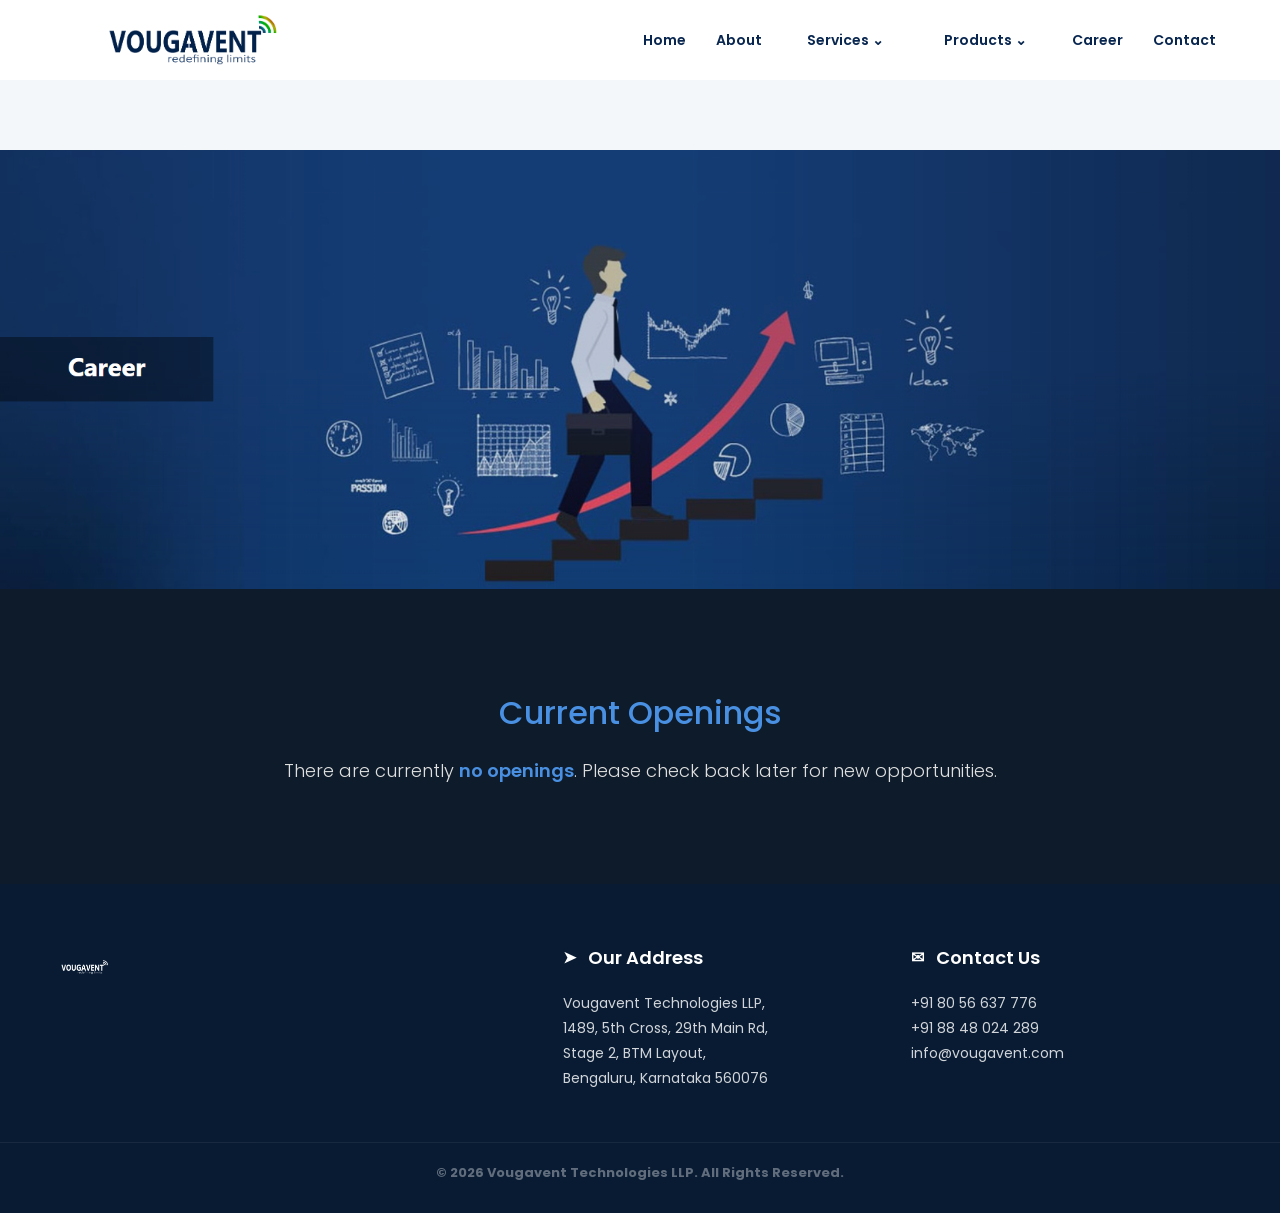
<file: career.html>
<!DOCTYPE html>
<html lang="en">
<head>
  <meta charset="UTF-8">
  <meta name="viewport" content="width=device-width, initial-scale=1.0">
  <title>About Us | Vougavent</title>
  <link href="https://fonts.googleapis.com/css2?family=Poppins:wght@300;400;600&display=swap" rel="stylesheet">
  <link rel="stylesheet" href="style.css">
</head>
<body>
<header class="navbar">
    <div class="logo">
      <a href="index.html">
        <img src="img/logof.png" alt="Vougavent Logo">
      </a>
    </div>

    <nav class="nav-links">
      <a href="index.html">Home</a>
      <a href="about.html">About</a> 
      
      <div class="services-dropdown">
        <a href="javascript:void(0)" class="nav-item">Services <span class="arrow-down">⌄</span></a>
        
        <div class="mega-menu">
            <div class="mega-grid">
                <div class="mega-col">
                    <h4>EMI-EMC Consulting</h4>
                    <ul>
                        <li><span>EMI-EMC Pre Compliance Testing</span></li>
                        <li><span>EMI-EMC Failure Analysis</span></li>
                        <li><span>Electro Static Discharge Analysis</span></li>
                        <li><span>Simulation</span></li>
                    </ul>
                </div>
                
                <div class="mega-col">
                    <h4>Antenna And RF Design</h4>
                    <ul>
                        <li><span>RF Based Product Development</span></li>
                        <li><span>Wireless Range Improvement</span></li>
                        <li><span>Antenna Design</span></li>
                        <li><span>RF Test Systems</span></li>
                    </ul>
                </div>

                <div class="mega-col">
                    <h4>IOT</h4>
                    <ul>
                        <li><span>LoRaWAN Solutions</span></li>
                        <li><span>Low Power Sensor Nodes</span></li>
                        <li><span>Cloud Integration</span></li>
                    </ul>
                </div>
            </div>
        </div>
      </div>

    <div class="products-dropdown">
    <a href="javascript:void(0)" class="nav-item">Products <span class="arrow-down">⌄</span></a>
    
    <div class="mega-menu product-menu">
        <div class="mega-grid">
            <div class="mega-col">
                <h4>EMI-EMC Pre Compliance</h4>
                <ul>
                    <li><span>QESD-15A</span></li>
                    <li><span>EMI Near Field Probe</span></li>
                    <li><span>GTEM Cell</span></li>
                    <li><span>RF Power Amplifier</span></li>
                </ul>
            </div>
            
            <div class="mega-col">
                <h4>IOT Solutions</h4>
                <ul>
                    <li><span>IoT Gateway (GW1000)</span></li>
                    <li><span>LoRa Based Multi-Function IOT DK</span></li>
                </ul>
            </div>

            <div class="mega-col">
                <h4>Industrial Automation</h4>
                <ul>
                    <li><span>WiFi To RS485 Module</span></li>
                    <li><span>Precision GPS Receiver</span></li>
                    <li><span>IMX 8M SOM</span></li>
                    <li><span>Industrial Display</span></li>
                </ul>
            </div>
        </div>
    </div>
</div>
      <a href="career.html">Career</a>
      <a href="contact.html">Contact</a>
    </nav>
</header>
<body>

    <section class="career-hero">
        <img src="img/career1.png" alt="Career at Vougavent">
    </section>

    <section class="openings-section">
        <div class="container">
            <h2 class="openings-title">Current Openings</h2>
            <p class="openings-text">There are currently <span class="highlight">no openings</span>. Please check back later for new opportunities.</p>
        </div>
    </section>
    <footer class="main-footer">
    <div class="footer-container">
       <div class="footer-col">
         <img src="img/logoo.png" class="footer-logo" alt="Vougavent Logo">
       </div>
       <div class="footer-col">
         <div class="footer-heading">
           <span class="icon">➤</span> 
           <h4>Our Address</h4>
         </div>
         <p>Vougavent Technologies LLP,<br>
            1489, 5th Cross, 29th Main Rd,<br>
            Stage 2, BTM Layout,<br>
            Bengaluru, Karnataka 560076</p>
       </div>
       <div class="footer-col">
         <div class="footer-heading">
           <span class="icon">✉</span> 
           <h4>Contact Us</h4>
         </div>
         <p>+91 80 56 637 776<br>
            +91 88 48 024 289<br>
            info@vougavent.com</p>
       </div>
    </div>
    <div class="footer-bottom">
      <p>&copy; 2026 Vougavent Technologies LLP. All Rights Reserved.</p>
    </div>
  </footer>

    </body>
</html>
</file>
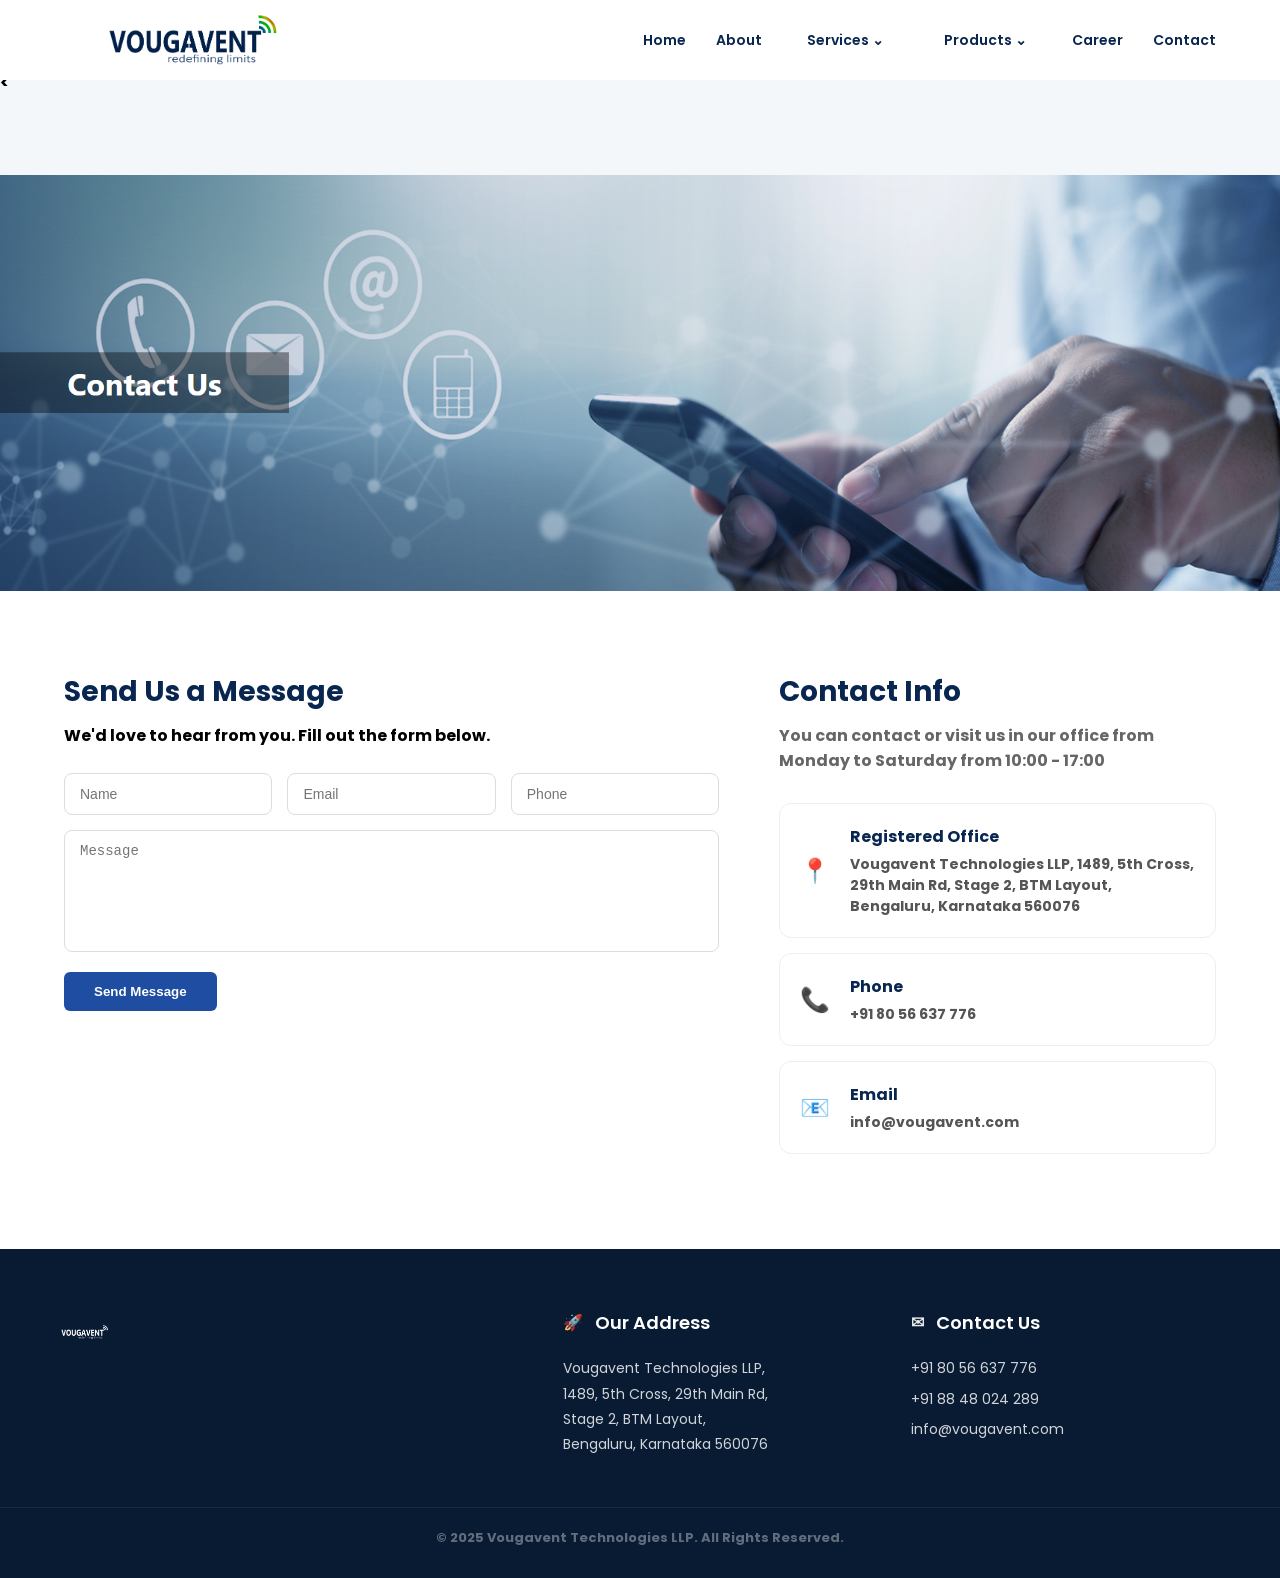
<file: contact.html>
<<!DOCTYPE html>
<html lang="en">
<head>
  <meta charset="UTF-8">
  <meta name="viewport" content="width=device-width, initial-scale=1.0">
  <title>Contact Us | Vougavent</title>
  <link href="https://fonts.googleapis.com/css2?family=Poppins:wght@300;400;600&display=swap" rel="stylesheet">
  <link rel="stylesheet" href="style.css">
</head>
<body>

  <header class="navbar">
    <div class="logo">
      <a href="index.html">
        <img src="img/logof.png" alt="Vougavent Logo">
      </a>
    </div>

    <nav class="nav-links">
      <a href="index.html">Home</a>
      <a href="about.html">About</a> 
      
      <div class="services-dropdown">
        <a href="javascript:void(0)" class="nav-item">Services <span class="arrow-down">⌄</span></a>
        <div class="mega-menu">
            <div class="mega-grid">
                <div class="mega-col">
                    <h4>EMI-EMC Consulting</h4>
                    <ul>
                        <li><span>EMI-EMC Pre Compliance Testing</span></li>
                        <li><span>EMI-EMC Failure Analysis</span></li>
                        <li><span>Electro Static Discharge Analysis</span></li>
                        <li><span>Simulation</span></li>
                    </ul>
                </div>
                <div class="mega-col">
                    <h4>Antenna And RF Design</h4>
                    <ul>
                        <li><span>RF Based Product Development</span></li>
                        <li><span>Wireless Range Improvement</span></li>
                        <li><span>Antenna Design</span></li>
                        <li><span>RF Test Systems</span></li>
                    </ul>
                </div>
                <div class="mega-col">
                    <h4>IOT</h4>
                    <ul>
                        <li><span>LoRaWAN Solutions</span></li>
                        <li><span>Low Power Sensor Nodes</span></li>
                        <li><span>Cloud Integration</span></li>
                    </ul>
                </div>
            </div>
        </div>
      </div>

      <div class="products-dropdown">
        <a href="javascript:void(0)" class="nav-item">Products <span class="arrow-down">⌄</span></a>
        <div class="mega-menu product-menu">
            <div class="mega-grid">
                <div class="mega-col">
                    <h4>EMI-EMC Pre Compliance</h4>
                    <ul>
                        <li><span>QESD-15A</span></li>
                        <li><span>EMI Near Field Probe</span></li>
                        <li><span>GTEM Cell</span></li>
                        <li><span>RF Power Amplifier</span></li>
                    </ul>
                </div>
                <div class="mega-col">
                    <h4>IOT Solutions</h4>
                    <ul>
                        <li><span>IoT Gateway (GW1000)</span></li>
                        <li><span>LoRa Based Multi-Function IOT DK</span></li>
                    </ul>
                </div>
                <div class="mega-col">
                    <h4>Industrial Automation</h4>
                    <ul>
                        <li><span>WiFi To RS485 Module</span></li>
                        <li><span>Precision GPS Receiver</span></li>
                        <li><span>IMX 8M SOM</span></li>
                        <li><span>Industrial Display</span></li>
                    </ul>
                </div>
            </div>
        </div>
      </div>

      <a href="career.html">Career</a>
      <a href="contact.html" class="active-link">Contact</a>
    </nav>
  </header>

  <main>
    <section class="contact-hero">
        <img src="img/contact1.png" alt="Contact Vougavent">
    </section>

    <section class="contact-container">
    <div class="contact-wrapper">
        
        <div class="contact-form-side">
            <h2>Send Us a Message</h2>
            <p>We'd love to hear from you. Fill out the form below.</p>
            
            <form action="#" class="message-form">
                <div class="input-row">
                    <input type="text" placeholder="Name" required>
                    <input type="email" placeholder="Email" required>
                    <input type="tel" placeholder="Phone" required>
                </div>
                <textarea placeholder="Message" rows="6"></textarea>
                <button type="submit" class="send-btn">Send Message</button>
            </form>
        </div>

        <div class="contact-info-side">
            <h2>Contact Info</h2>
            <p class="office-hours">You can contact or visit us in our office from Monday to Saturday from 10:00 - 17:00</p>
            
            <div class="info-card">
                <div class="info-icon">📍</div>
                <div class="info-text">
                    <strong>Registered Office</strong>
                    <p>Vougavent Technologies LLP, 1489, 5th Cross, 29th Main Rd, Stage 2, BTM Layout, Bengaluru, Karnataka 560076</p>
                </div>
            </div>

            <div class="info-card">
                <div class="info-icon">📞</div>
                <div class="info-text">
                    <strong>Phone</strong>
                    <p>+91 80 56 637 776</p>
                </div>
            </div>

            <div class="info-card">
                <div class="info-icon">📧</div>
                <div class="info-text">
                    <strong>Email</strong>
                    <p>info@vougavent.com</p>
                </div>
            </div>
        </div>

    </div>
</section>
  </main>

 <footer class="main-footer">
    <div class="container footer-container">
        <div class="footer-col logo-col">
            <img src="img/logoo.png" alt="Vougavent Logo" class="footer-logo">
        </div>

        <div class="footer-col">
            <div class="footer-heading">
                <span class="footer-icon">🚀</span> <h4>Our Address</h4>
            </div>
            <p>Vougavent Technologies LLP,<br>
               1489, 5th Cross, 29th Main Rd,<br>
               Stage 2, BTM Layout,<br>
               Bengaluru, Karnataka 560076</p>
        </div>

        <div class="footer-col">
            <div class="footer-heading">
                <span class="footer-icon">✉</span> <h4>Contact Us</h4>
            </div>
            <div class="contact-info">
                <p>+91 80 56 637 776</p>
                <p>+91 88 48 024 289</p>
                <p>info@vougavent.com</p>
            </div>
        </div>
    </div>

    <div class="footer-bottom">
        <p>© 2025 Vougavent Technologies LLP. All Rights Reserved.</p>
    </div>
</footer>

</body>
</html>
</file>
<file: style.css>
/* --- BASE RESET & FONTS --- */
* {
  margin: 0;
  padding: 0;
  box-sizing: border-box;
}

body {
  font-family: 'Poppins', sans-serif;
  font-weight: bold;
  padding-top: 70px; /* Offsets the fixed navbar height */
  overflow-x: hidden;
  background-color: #f4f7f9;
}

/* --- NAVIGATION --- */

.navbar {
    position: fixed;
    top: 0;
    left: 0;
    width: 100%;
    height: 80px; /* Match the 'top: 80px' in your mega-menu CSS */
    background-color: #ffffff;
    z-index: 10000; /* Keep this very high */
    display: flex;
    justify-content: space-between;
    align-items: center;
    padding: 0 5%;
    
    /* REMOVE any 'overflow: hidden' if you have it here */
}
.logo img {
  height: 50px !important; /* This fits comfortably inside the 80px bar */
  width: auto !important;
  display: block;
  object-fit: contain;
}

.tagline {
  font-size: 9px !important; /* Slightly bigger so it's actually readable */
  margin-top: 2px !important;
  line-height: 1;
  color: #08264f;
}

.nav-links {
    display: flex;
    gap: 30px;
    align-items: center;
    /* --- CRITICAL FIX --- */
    position: static; 
}

.nav-links a {
  text-decoration: none;
  color: #08264f;
  font-size: 14px;
  font-weight: 600;
  transition: color 0.3s;
}

.nav-links a:hover, .active-link {
  color: #1e4da1;
}
.nav-item {
    padding: 30px 15px; /* Creates the invisible bridge */
    display: inline-block;
    text-decoration: none;
    color: #08264f;
    font-weight: 600;
    font-size: 14px;
    transition: color 0.3s;
}

/* Ensure the dropdown container doesn't have a gap */
.services-dropdown {
    position: relative;
    display: flex;
    align-items: center;
    height: 100%; /* Matches the navbar height */
}

/* --- HOME SLIDER (index.html) --- */
.slider {
  position: relative;
  width: 100%;
  height: calc(100vh - 70px);
}

.slider img {
  width: 100%;
  height: 100%;
  object-fit: cover;
  display: block;
}

.slider-text {
  position: absolute;
  bottom: 40px;
  left: 60px;
  color: white;
  animation: slideUp 1s ease-out;
}

@keyframes slideUp {
  0% { transform: translateY(100px); opacity: 0; }
  100% { transform: translateY(0); opacity: 1; }
}

/* --- HOME SERVICES SECTION (The Blue Section) --- */
.blue-editorial-section {
  background-color: #1e4da1; /* Deep Corporate Blue */
  padding: 80px 8%;
  text-align: center;
}

.about-text {
  color: white;
  font-size: 1.6rem;
  line-height: 1.4;
  margin-bottom: 60px;
  max-width: 1000px;
  margin-left: auto;
  margin-right: auto;
}

.services-grid {
  display: grid;
  grid-template-columns: repeat(auto-fit, minmax(320px, 1fr));
  gap: 30px;
  max-width: 1300px;
  margin: 0 auto;
}

.service-card {
  background: white;
  border-radius: 20px;
  padding: 45px 35px;
  text-align: left;
  display: flex;
  flex-direction: column;
  justify-content: space-between;
  min-height: 580px;
  box-shadow: 0 15px 40px rgba(0,0,0,0.2);
  transition: transform 0.4s ease, box-shadow 0.4s ease;
}

.service-card:hover {
  transform: translateY(-15px);
  box-shadow: 0 25px 50px rgba(0, 0, 0, 0.3);
}

.service-card h2 { 
  color: #08264f; 
  font-size: 1.8rem; 
  margin-bottom: 20px; 
  font-weight: 700;
}

.service-card p {
  color: #444;
  font-size: 0.95rem;
  line-height: 1.7;
  font-weight: normal;
  margin-bottom: 25px;
}

.view-services {
  color: #08264f;
  text-decoration: none;
  font-weight: 700;
  font-size: 0.9rem;
  display: block;
  margin-bottom: 30px;
}

.view-services .arrow-down {
  font-size: 1.2rem;
  margin-left: 5px;
}

.blue-footer-btn {
  background: #4a90e2; /* Lighter Action Blue */
  color: white;
  border: none;
  border-radius: 8px;
  padding: 18px;
  font-weight: 600;
  width: 100%;
  cursor: pointer;
  transition: background 0.3s ease;
}

.blue-footer-btn:hover {
  background: #357abd;
}

/* --- ABOUT PAGE SPECIFIC --- */
.about-hero img { width: 100%; display: block; }

.about-grid { display: flex; gap: 30px; padding: 60px 8%; flex-wrap: wrap; }

.card { 
  background: white; 
  padding: 40px; 
  border-radius: 20px; 
  flex: 1; 
  min-width: 400px; 
  box-shadow: 0 10px 30px rgba(0,0,0,0.05); 
  border-top: 8px solid #08264f; 
}

.timeline { display: flex; justify-content: space-around; margin-top: 30px; position: relative;}
.milestone { text-align: center; z-index: 2;}
.milestone img { width: 65px; height: 65px; border-radius: 50%; border: 3px solid #4183d7; object-fit: cover; background: white;}
.milestone span { display: block; font-weight: bold; margin-bottom: 8px; color: #08264f; }

/* Philosophy Card */
.philosophy-section { padding: 40px 8%; }
.philosophy-container {
  max-width: 1200px;
  margin: 0 auto;
  background: white;
  padding: 50px;
  border-radius: 20px;
  box-shadow: 0 10px 30px rgba(0,0,0,0.1);
  display: flex;
  gap: 50px;
  align-items: center;
  flex-wrap: wrap;
}

.philosophy-image { flex: 1; min-width: 300px; }
.philosophy-image img { width: 100%; border-radius: 15px; }
.philosophy-text { flex: 1.2; min-width: 300px; }
.philosophy-text h2 { color: #08264f; margin-bottom: 20px; font-size: 32px; }
.philosophy-text p { font-weight: normal; margin-bottom: 20px; color: #555; }

/* Industries in Focus */
.industries-section { padding: 60px 8%; background: #fff; text-align: center; }
.section-title { color: #08264f; font-size: 32px; margin-bottom: 10px; }
.underline { width: 50px; height: 4px; background: #007bff; margin: 0 auto 40px; }

.industries-grid { display: grid; grid-template-columns: repeat(auto-fit, minmax(260px, 1fr)); gap: 25px; }
.industry-card { 
  background: white; 
  padding: 30px; 
  border-radius: 20px; 
  border: 1px solid #f0f0f0; 
  box-shadow: 0 5px 20px rgba(0,0,0,0.03); 
  text-align: left; 
  transition: transform 0.3s ease;
}
.industry-card:hover { transform: translateY(-10px); }

.industry-img-box { 
  background: #f8f9fa; 
  border-radius: 12px; 
  height: 160px; 
  display: flex; 
  align-items: center; 
  justify-content: center; 
  margin-bottom: 25px; 
  padding: 15px;
}
.industry-img-box img { max-width: 100%; max-height: 100%; object-fit: contain; }

/* --- OUR VALUES SECTION --- */
.values-section {
    padding: 80px 0;
    background-color: #f4f7f9;
    text-align: center;
}

.values-grid {
    display: grid;
    /* Forces 3 equal columns */
    grid-template-columns: repeat(3, 1fr); 
    gap: 30px;
    margin-top: 50px;
}

.value-card {
    background: #ffffff;
    padding: 40px 30px;
    border-radius: 20px;
    text-align: left;
    box-shadow: 0 4px 20px rgba(0, 0, 0, 0.05);
    display: flex;
    flex-direction: column;
    min-height: 280px; /* Keeps all cards same height */
    transition: transform 0.3s ease;
}

.value-card:hover {
    transform: translateY(-10px);
}

/* The light blue icon box */
.value-icon-box {
    width: 50px;
    height: 50px;
    background-color: #f0f7ff; /* Very light blue */
    border-radius: 12px;
    display: flex;
    align-items: center;
    justify-content: center;
    margin-bottom: 25px;
}

.value-icon-box span {
    color: #08264f; /* Navy icon color */
    font-size: 24px;
}

.value-card h3 {
    color: #08264f;
    font-size: 20px;
    margin-bottom: 15px;
    font-weight: 700;
}

.value-card p {
    color: #555;
    font-size: 14px;
    line-height: 1.6;
    font-weight: 400;
}

/* --- MOBILE RESPONSIVENESS --- */
@media (max-width: 992px) {
    .values-grid {
        grid-template-columns: repeat(2, 1fr); /* 2 columns on tablets */
    }
}

@media (max-width: 768px) {
    .values-grid {
        grid-template-columns: 1fr; /* 1 column on phones */
    }
}

/* --- FOOTER --- */
.main-footer {
  background-color: #08264f;
  color: #ffffff;
  padding: 80px 5% 40px 5%;
}

.footer-container {
  max-width: 1200px;
  margin: 0 auto;
  display: grid;
  grid-template-columns: 1.5fr 1fr 1fr;
  gap: 40px;
}

.footer-logo { height: 10rem; width: auto; filter: brightness(0) invert(1); }
.footer-heading { display: flex; align-items: center; gap: 10px; margin-bottom: 20px; }
.footer-col p { font-size: 0.9rem; line-height: 1.8; opacity: 0.9; font-weight: 300; }

.footer-bottom {
  margin-top: 60px;
  padding-top: 20px;
  text-align: center;
  border-top: 1px solid rgba(255, 255, 255, 0.1);
  font-size: 0.8rem;
  opacity: 0.6;
}/* --- MAIN FOOTER --- */
.main-footer {
    background-color: #081b33; /* The exact dark navy from your image */
    color: #ffffff;
    padding: 60px 0 30px;
    font-family: 'Poppins', sans-serif;
}

.footer-container {
    max-width: 1200px;
    margin: 0 auto;
    display: grid;
    grid-template-columns: 1.5fr 1fr 1fr; /* Adjusts column widths */
    gap: 40px;
    padding: 0 20px;
    align-items: flex-start;
}

/* Footer Logo Styling */
.footer-logo {
    height: 50px; /* Matched to the proportions in your image */
    width: auto;
    filter: brightness(0) invert(1); /* Ensures logo is white */
}

/* Heading with Icon */
.footer-heading {
    display: flex;
    align-items: center;
    gap: 12px;
    margin-bottom: 20px;
}

.footer-heading h4 {
    font-size: 18px;
    font-weight: 600;
    margin: 0;
}

.footer-icon {
    font-size: 16px;
    opacity: 0.9;
}

/* Content Text */
.footer-col p {
    font-size: 14px;
    line-height: 1.8;
    color: rgba(255, 255, 255, 0.9);
    font-weight: 400;
}

.contact-info p {
    margin-bottom: 5px;
}

/* Bottom Bar */
.footer-bottom {
    margin-top: 50px;
    padding-top: 20px;
    text-align: center;
    border-top: 1px solid rgba(255, 255, 255, 0.1);
}

.footer-bottom p {
    font-size: 13px;
    color: rgba(255, 255, 255, 0.6);
}

/* Responsive Fix */
@media (max-width: 768px) {
    .footer-container {
        grid-template-columns: 1fr;
        text-align: center;
        gap: 30px;
    }
    .footer-heading {
        justify-content: center;
    }
}

/* --- RESPONSIVENESS --- */
@media (max-width: 992px) {
  .about-grid { padding: 40px 5%; }
  .card { min-width: 100%; }
}

@media (max-width: 768px) {
  .footer-container { grid-template-columns: 1fr; text-align: center; }
  .philosophy-container { flex-direction: column; padding: 30px; }
}

/* --- SERVICES TOGGLE STYLING --- */
.extra-services {
    margin-top: 15px;
    margin-bottom: 15px;
    border-top: 1px solid #eee;
    padding-top: 10px;
    /* Smooth fade in animation */
    animation: fadeInService 0.4s ease;
}

.bullet-list {
    list-style-type: disc;
    padding-left: 20px;
    margin: 10px 0;
    text-align: left;
}

.bullet-list li {
    font-size: 14px;
    color: #444;
    margin-bottom: 8px;
    font-weight: 400; /* Regular weight for list items */
}

/* Logic for the arrow rotation */
.view-services .arrow-down {
    transition: transform 0.3s ease;
    display: inline-block;
}

@keyframes fadeInService {
    from { 
        opacity: 0; 
        transform: translateY(-10px); 
    }
    to { 
        opacity: 1; 
        transform: translateY(0); 
    }
}

/* --- GLOBAL PARTNER SECTION --- */
.partner-section {
    padding: 80px 0;
    text-align: center;
    background-color: #fff;
}

.partner-section h2 {
    color: #1e4da1;
    font-size: 32px;
    max-width: 800px;
    margin: 0 auto 25px;
}

.partner-section p {
    color: #555;
    max-width: 900px;
    margin: 0 auto 30px;
    line-height: 1.8;
    font-weight: 400;
}

.read-more-btn {
    background: #1e4da1;
    color: white;
    padding: 12px 40px;
    border: none;
    border-radius: 8px;
    font-weight: 600;
    cursor: pointer;
    transition: 0.3s;
}

/* --- PRODUCTS SECTION --- */
.blue-header-bar {
    background-color: #1e4da1;
    color: white;
    padding: 40px 0;
    text-align: center;
}

.blue-header-bar h3 { font-size: 24px; margin-bottom: 5px; }
.blue-header-bar p { font-size: 14px; opacity: 0.9; }

.products-section {
    padding-bottom: 80px;
    background-color: #fff;
    text-align: center;
}

.products-section .section-title {
    margin: 60px 0 40px;
    color: #1e4da1;
    font-size: 32px;
}

.products-grid {
    display: grid;
    grid-template-columns: repeat(auto-fit, minmax(300px, 1fr));
    gap: 30px;
}

.product-card {
    background-color: #f0f7ff; /* Very light blue background for the box */
    border-radius: 20px;
    padding: 30px;
    display: flex;
    flex-direction: column;
    align-items: center;
    justify-content: space-between;
    min-height: 450px;
    transition: 0.3s;
}

.product-card:hover {
    box-shadow: 0 10px 25px rgba(0,0,0,0.1);
}

.product-img-box {
    width: 100%;
    height: 250px;
    display: flex;
    align-items: center;
    justify-content: center;
}

.product-img-box img {
    max-width: 100%;
    max-height: 100%;
    object-fit: contain;
}

.product-card h4 {
    color: #08264f;
    margin: 20px 0;
    font-size: 18px;
}

.know-more-btn {
    background: #1e4da1;
    color: white;
    padding: 10px 30px;
    border: none;
    border-radius: 20px; /* Rounded pill shape */
    font-weight: 600;
    font-size: 12px;
    cursor: pointer;
}

/* --- REDEFINE BANNER (Centered & Left-Aligned Text) --- */
.redefine-banner {
    background-color: #1e4da1;
    color: white;
    padding: 80px 0;
}

.redefine-content {
    max-width: 900px; /* Limits width to match your 1st image */
    margin: 0 auto;   /* Centers the block itself */
    text-align: left; /* Keeps text inside aligned to the left */
}

.redefine-content h2 { font-size: 32px; margin-bottom: 10px; }
.redefine-content h3 { font-size: 22px; margin-bottom: 20px; font-weight: 600; }
.redefine-content p { line-height: 1.8; opacity: 0.9; font-weight: 400; }

/* --- STANDOUT SOLUTIONS (Curved Square Box) --- */
.standout-outer-wrapper {
    padding: 60px 0;
    background-color: #f0f4f8; /* Light grey background for the whole section */
}

.standout-inner-box {
    background: white;
    padding: 60px;
    border-radius: 30px; /* The "Curved Edge" from your request */
    box-shadow: 0 20px 60px rgba(0,0,0,0.05);
    display: flex;
    gap: 50px;
    align-items: center;
    border: 1px solid #eef2f6;
}

.standout-left {
    flex: 1;
}

.standout-left h2 {
    color: #08264f;
    font-size: 38px;
    line-height: 1.2;
    margin-bottom: 30px;
}

.standout-right {
    flex: 1.5;
    display: flex;
    flex-direction: column;
    gap: 25px;
}

/* Feature Cards inside the box */
.standout-card {
    background: #ffffff;
    padding: 30px;
    border-radius: 20px;
    border: 1px solid #f1f5f9;
    box-shadow: 0 4px 15px rgba(0,0,0,0.02);
}

.card-header {
    display: flex;
    align-items: center;
    gap: 15px;
    margin-bottom: 12px;
}

.feature-icon {
    font-size: 22px;
    color: #1e4da1;
    background: #f0f7ff;
    width: 45px;
    height: 45px;
    display: flex;
    align-items: center;
    justify-content: center;
    border-radius: 10px;
}

/* Responsive Fix */
@media (max-width: 992px) {
    .standout-inner-box {
        flex-direction: column;
        padding: 40px 20px;
        text-align: center;
    }
    .card-header { justify-content: center; }
}

/* --- SERVICES PAGE SPECIFIC --- */
.services-page-content {
    padding: 80px 0;
    background-color: #ffffff;
}

.service-detail-row {
    display: flex;
    align-items: center;
    gap: 60px;
    margin-bottom: 100px;
}

/* Flips the layout for every other row */
.service-detail-row.reverse {
    flex-direction: row-reverse;
}

.service-image {
    flex: 1;
}

.service-image img {
    width: 100%;
    border-radius: 20px;
    box-shadow: 0 10px 30px rgba(0,0,0,0.1);
}

.service-text {
    flex: 1.2;
}

.service-text h3 {
    color: #08264f;
    font-size: 28px;
    margin-bottom: 20px;
}

.service-text p {
    color: #555;
    line-height: 1.8;
    margin-bottom: 25px;
    font-weight: 400;
}

/* Mobile Fix */
@media (max-width: 768px) {
    .service-detail-row, .service-detail-row.reverse {
        flex-direction: column;
        text-align: center;
        gap: 30px;
    }
}

/* --- SERVICES MEGA MENU ANIMATION --- */

/* 1. The Container for the Link + Menu */
.services-dropdown {
    position: static; /* Allows the menu to be full-width of the navbar */
}

/* 2. The Sliding Menu Box */
.mega-menu {
    display: none;
    position: absolute;
    top: 100%; /* Snaps to the bottom of the .nav-item padding */
    left: 0;
    width: 100vw;
    background-color: #ffffff;
    box-shadow: 0 15px 30px rgba(0,0,0,0.1);
    border-top: 1px solid #f0f0f0;
    
    /* Animation settings */
    opacity: 0;
    visibility: hidden;
    transform: translateY(-10px);
    transition: all 0.3s ease-in-out;
    z-index: 99999;
}

/* This keeps it open while the mouse is over the menu itself */
.services-dropdown:hover .mega-menu {
    display: block;
    opacity: 1;
    visibility: visible;
    transform: translateY(0);
}

/* 4. Grid Layout inside the Menu */
/* --- UPDATED MEGA GRID (NON-CLICKABLE) --- */

.mega-grid {
    display: grid;
    grid-template-columns: repeat(3, 1fr); /* 3 columns for EMI, RF, and IOT */
    gap: 40px;
    max-width: 1200px;
    margin: 0 auto;
    padding: 0 20px;
    /* This ensures the grid itself doesn't trigger a 'click' hand cursor */
    cursor: default; 
}

.mega-col h4 {
    color: #08264f;
    font-size: 16px;
    margin-bottom: 20px;
    font-weight: 700;
    text-transform: uppercase;
    border-bottom: 2px solid #1e4da1;
    display: inline-block;
    padding-bottom: 5px;
    cursor: default;
}

.mega-col ul {
    list-style: none;
    padding: 0;
}

/* Updated to target the span tags inside your new HTML */
.mega-col li span {
    font-size: 14px;
    color: #555;
    margin-bottom: 12px;
    display: block;
    padding: 5px 0;
    
    /* --- THE "DEAD LINK" FIX --- */
    cursor: default;      /* No hand icon */
    pointer-events: none; /* User cannot click or interact */
    
    font-weight: 400;
    transition: none;     /* No color change needed */
}

/* Removes any hover effects since the links are now informational only */
.mega-col li:hover span {
    color: #555;
    text-decoration: none;
}

/* Arrow rotation on hover */
.services-dropdown:hover .arrow-down {
    transform: rotate(180deg);
    display: inline-block;
    transition: 0.3s;
}

/* --- PRODUCTS DROPDOWN LOGIC --- */

/* 1. The Container - Changed to static to allow full-width */
.products-dropdown {
    position: static; 
    display: flex;
    align-items: center;
    height: 100%;
}

/* 2. The Mega Menu Box */
.product-menu {
    display: none;
    position: absolute;
    top: 80px; /* Adjust to match your navbar height */
    left: 0;
    width: 100vw; /* Forces it to be the width of the screen */
    
    background-color: #ffffff;
    box-shadow: 0 15px 30px rgba(0,0,0,0.15);
    border-top: 1px solid #f0f0f0;
    padding: 40px 0;
    
    /* Animation Logic */
    opacity: 0;
    visibility: hidden;
    transform: translateY(-15px);
    transition: all 0.4s cubic-bezier(0.165, 0.84, 0.44, 1);
    z-index: 10000;
}

/* 3. The Hover Trigger */
.products-dropdown:hover .product-menu {
    display: block;
    opacity: 1;
    visibility: visible;
    transform: translateY(0);
}

/* 4. Ensure the Content Grid inside stays centered */
.product-menu .mega-grid {
    display: grid;
    grid-template-columns: repeat(3, 1fr);
    gap: 40px;
    max-width: 1200px; /* This keeps text aligned with the rest of your site */
    margin: 0 auto;
    padding: 0 5%;
}

/* 5. Rotation for the Products arrow */
.products-dropdown:hover .arrow-down {
    transform: rotate(180deg);
    display: inline-block;
    transition: 0.3s;
}

/* --- CAREER PAGE STYLING --- */

.career-hero {
    width: 100%;
    margin-top: 80px; /* Offset for the fixed navbar */
    background-color: #08264f; /* Matches the dark blue in your image */
}

.career-hero img {
    width: 100%;
    height: auto;
    display: block;
}

.openings-section {
    padding: 100px 0;
    background-color: #0d1b2a; /* Matches the dark navy footer area */
    text-align: center;
    color: #ffffff;
}

.openings-title {
    font-size: 32px;
    color: #4a90e2; /* Light blue accent */
    margin-bottom: 20px;
    font-weight: 500;
}

.openings-text {
    font-size: 18px;
    color: #e0e0e0;
    font-weight: 300;
}

.openings-text .highlight {
    color: #4a90e2;
    font-weight: 600;
}

/* --- CONTACT PAGE STYLING --- */

.contact-hero {
    width: 100%;
    margin-top: 80px; /* Offset for navbar */
}

.contact-hero img {
    width: 100%;
    height: auto;
    display: block;
}

.contact-info-section {
    padding: 80px 0;
    background-color: #ffffff;
}

.contact-grid {
    display: grid;
    grid-template-columns: 1fr 1fr;
    gap: 50px;
    align-items: start;
}

.info-box h3 {
    color: #08264f;
    font-size: 28px;
    margin-bottom: 25px;
    border-bottom: 3px solid #1e4da1;
    display: inline-block;
}

.info-box p {
    margin-bottom: 20px;
    line-height: 1.6;
    color: #333;
}

.map-placeholder {
    width: 100%;
    height: 350px;
    background-color: #f4f4f4;
    display: flex;
    justify-content: center;
    align-items: center;
    border-radius: 10px;
    color: #999;
}

/* Mobile Responsive */
@media (max-width: 768px) {
    .contact-grid {
        grid-template-columns: 1fr;
    }
}

/* --- CONTACT FORM SECTION --- */
.contact-container {
    padding: 80px 5%;
    background-color: #ffffff;
}

.contact-wrapper {
    max-width: 1200px;
    margin: 0 auto;
    display: grid;
    grid-template-columns: 1.5fr 1fr; /* Form is wider than info */
    gap: 60px;
}

/* Form Styling */
.contact-form-side h2, .contact-info-side h2 {
    color: #08264f;
    margin-bottom: 10px;
    font-size: 28px;
}

.input-row {
    display: flex;
    gap: 15px;
    margin: 25px 0 15px 0;
}

.input-row input, textarea {
    width: 100%;
    padding: 12px 15px;
    border: 1px solid #ddd;
    border-radius: 8px;
    font-size: 14px;
    outline: none;
}

textarea {
    margin-bottom: 20px;
    resize: none;
}

.send-btn {
    background-color: #1e4da1;
    color: white;
    padding: 12px 30px;
    border: none;
    border-radius: 6px;
    cursor: pointer;
    font-weight: 600;
    transition: 0.3s;
}

.send-btn:hover {
    background-color: #08264f;
}

/* Info Card Styling */
.office-hours {
    margin-bottom: 30px;
    color: #666;
}

.info-card {
    display: flex;
    align-items: center;
    gap: 20px;
    padding: 20px;
    border: 1px solid #eee;
    border-radius: 12px;
    margin-bottom: 15px;
    transition: box-shadow 0.3s;
}

.info-card:hover {
    box-shadow: 0 5px 15px rgba(0,0,0,0.05);
}

.info-icon {
    font-size: 24px;
    color: #1e4da1;
}

.info-text strong {
    color: #08264f;
    display: block;
    margin-bottom: 5px;
}

.info-text p {
    color: #555;
    font-size: 14px;
}
</file>
